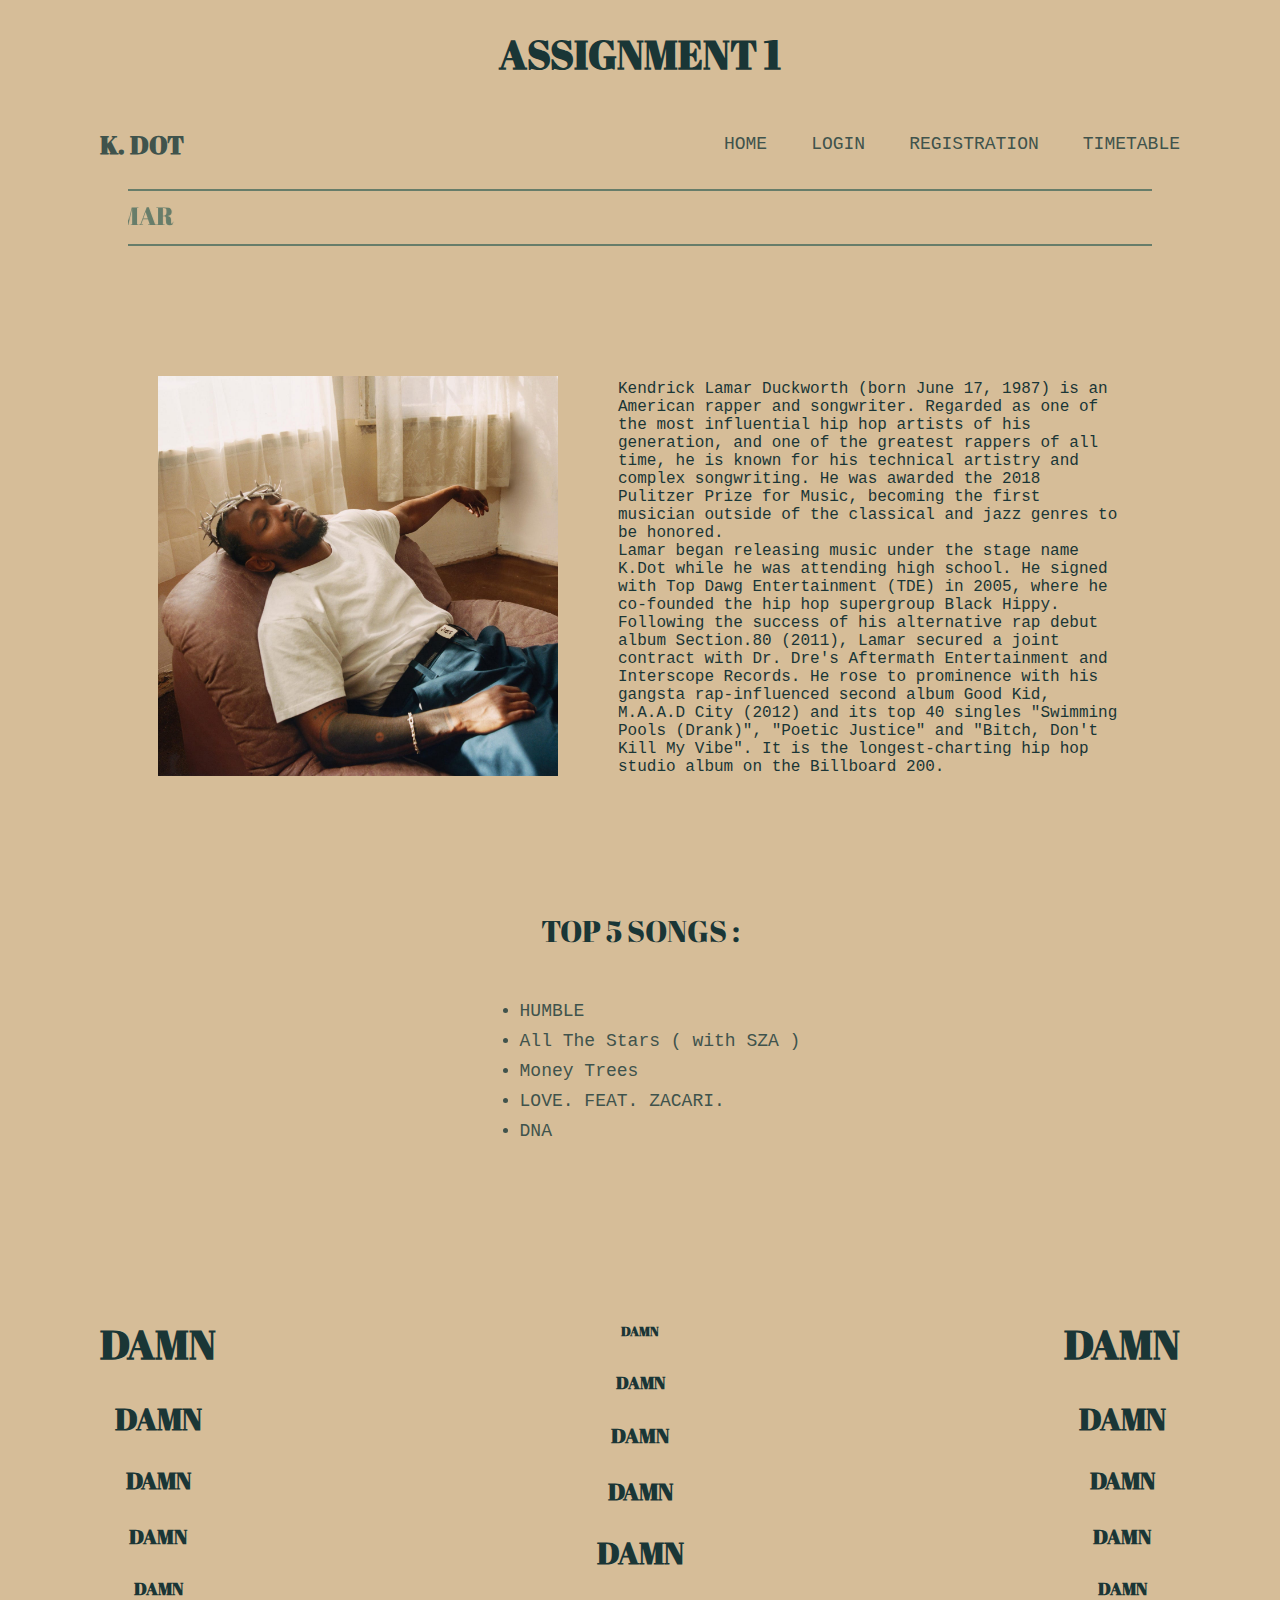
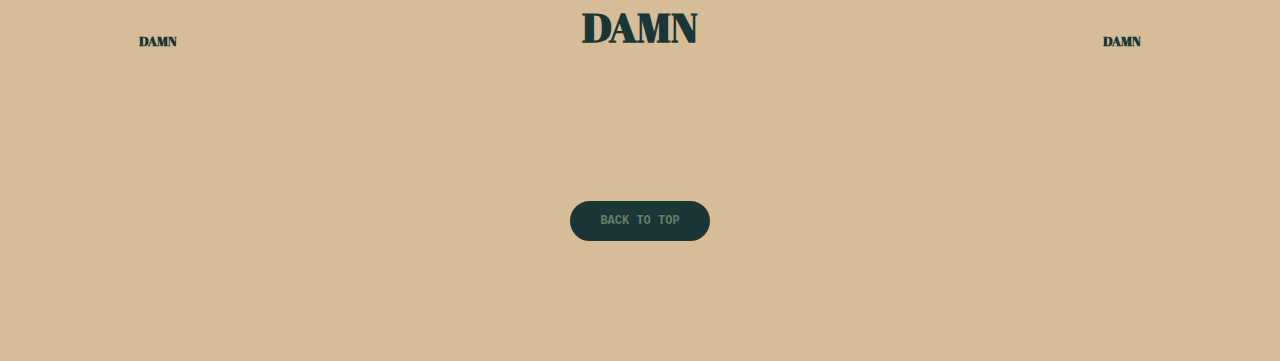
<file: index.html>
<!DOCTYPE html>
<html lang="en">
<head>
    <link rel="stylesheet" href="style.css">
    <link rel="stylesheet" href="https://fonts.googleapis.com/css?family=Abril+Fatface|Poppins">
    <meta charset="UTF-8">
    <meta name="viewport" content="width=device-width, initial-scale=1.0">
    <title>ASSIGNMENT 1</title>
</head>
<body class="main-body">
    
    <div class="header">
        <h1>ASSIGNMENT 1</h1>
    </div>

    <header class="main-navbar">
        <a href="#" class="logo">K. DOT</a>
        <nav class="navbar">
            <a href="index.html">HOME</a>
            <a href="login.html">LOGIN</a>
            <a href="registration.html">REGISTRATION</a>
            <a href="timetable.html">TIMETABLE</a>
        </nav>
    </header>

    <div>
        <hr class="horizontal-line">
    </div>

    <div class="movingtext-main">
        <marquee direction="right">
            KENDRIC LAMAR
        </marquee>
    </div>

    <div>
        <hr class="horizontal-line">
    </div>


    <div class="paragraph-main">
        <div class="paragraph-image">
            <img src="/assets/kendric.jpg" alt="" width="400" height="400">
        </div>
        <div class="paragraph-text">
            Kendrick Lamar Duckworth (born June 17, 1987) is an American rapper and songwriter. Regarded as one of the most influential hip hop artists of his generation, and one of the greatest rappers of all time, he is known for his technical artistry and complex songwriting. He was awarded the 2018 Pulitzer Prize for Music, becoming the first musician outside of the classical and jazz genres to be honored. <br> Lamar began releasing music under the stage name K.Dot while he was attending high school. He signed with Top Dawg Entertainment (TDE) in 2005, where he co-founded the hip hop supergroup Black Hippy. Following the success of his alternative rap debut album Section.80 (2011), Lamar secured a joint contract with Dr. Dre's Aftermath Entertainment and Interscope Records. He rose to prominence with his gangsta rap-influenced second album Good Kid, M.A.A.D City (2012) and its top 40 singles "Swimming Pools (Drank)", "Poetic Justice" and "Bitch, Don't Kill My Vibe". It is the longest-charting hip hop studio album on the Billboard 200.
        </div>
    </div>

    <div class="list-main">
        <div class="list-header">
            TOP 5 SONGS : 
        </div>
        <div class="list-text">
            <ul>
                <li><a target="_blank" href="https://youtu.be/tvTRZJ-4EyI?si=L5_-DrW7dmYCabPo">HUMBLE</a></li>
                <li><a target="_blank" href="https://youtu.be/JQbjS0_ZfJ0?si=nH17dlOwtGVgN8HB">All The Stars ( with SZA )</a></li>
                <li><a target="_blank" href="https://youtu.be/HJNa9Ih3haA?si=zH1pei3bjB5BcBCS">Money Trees</a></li>
                <li><a target="_blank" href="https://youtu.be/ox7RsX1Ee34?si=LKu_mV0PY10ytn5f">LOVE. FEAT. ZACARI.</a></li>
                <li><a target="_blank" href="https://youtu.be/NLZRYQMLDW4?si=tOzXdtaY6QSLgS7o">DNA</a></li>
            </ul>
        </div>
    </div>

    <div class="headings">
        <div class="headings-text">
            <h1>DAMN</h1>
            <h2>DAMN</h2>
            <h3>DAMN</h3>
            <h4>DAMN</h4>
            <h5>DAMN</h5>
            <h6>DAMN</h6>
        </div>
        <div class="headings-text">
            <h6>DAMN</h6>
            <h5>DAMN</h5>
            <h4>DAMN</h4>
            <h3>DAMN</h3>
            <h2>DAMN</h2>
            <h1>DAMN</h1>
        </div>
        <div class="headings-text">
            <h1>DAMN</h1>
            <h2>DAMN</h2>
            <h3>DAMN</h3>
            <h4>DAMN</h4>
            <h5>DAMN</h5>
            <h6>DAMN</h6>
        </div>
    </div>

    <div class="top-main">
        <div class="btn">
            <a href="#"><button type="button">BACK TO TOP</button></a>
        </div>
    </div>

</body>
</html>
</file>
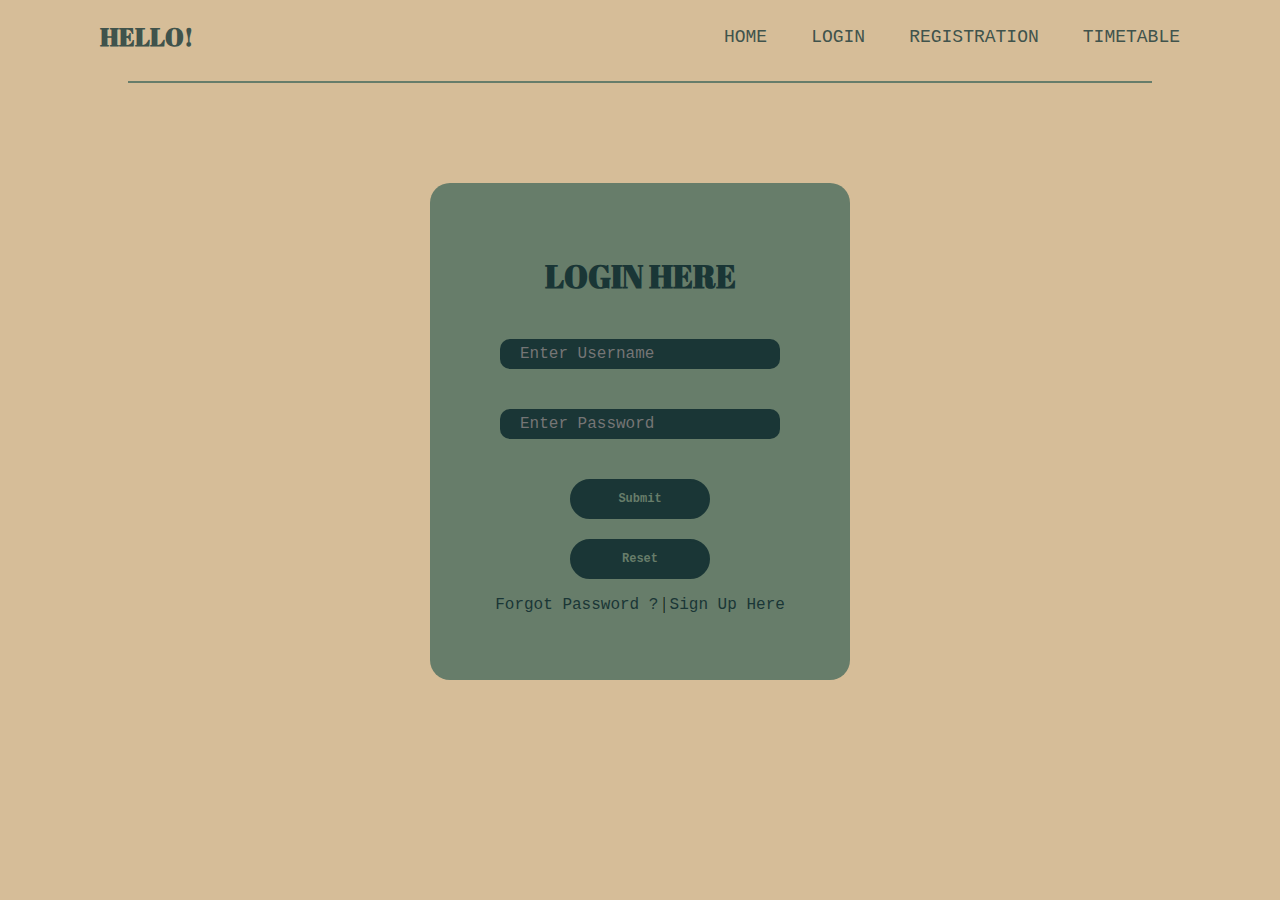
<file: login.html>
<!DOCTYPE html>
<html lang="en">
<head>
    <link rel="stylesheet" href="style.css">
    <link rel="stylesheet" href="https://fonts.googleapis.com/css?family=Abril+Fatface|Poppins">
    <meta charset="UTF-8">
    <meta name="viewport" content="width=device-width, initial-scale=1.0">
    <title>LOGIN</title>
</head>
<body class="main-body">
    <header class="main-navbar">
        <a href="#" class="logo">HELLO!</a>
        <nav class="navbar">
            <a href="index.html">HOME</a>
            <a href="login.html">LOGIN</a>
            <a href="registration.html">REGISTRATION</a>
            <a href="timetable.html">TIMETABLE</a>
        </nav>
    </header>

    <div>
        <hr class="horizontal-line">
    </div>

    <div class="login-main">
        <div class="form-container">
            <div class="form-header">
                <h1>LOGIN HERE</h1>
            </div>
            <div class="form">
                <form action="">
                    <input type="text" id="first" name="first" placeholder="Enter Username" required>
                    <input type="password" id="password" name="password" placeholder="Enter Password" required>
                    <div class="btn" class="form-btn">
                        <button type="button" onclick="solve()">
                              Submit
                        </button>
                    </div>
                    <div class="btn" class="form-btn">
                        <button type="reset" onclick="solve()">
                              Reset
                        </button>
                    </div>
                </form>
            </div>
            <div class="form-text">
                <p><a href="#">Forgot Password ?</a> | <a href="registration.html"> Sign Up Here</a></p>
            </div>
        </div>
    </div>


</body>
</html>
</file>
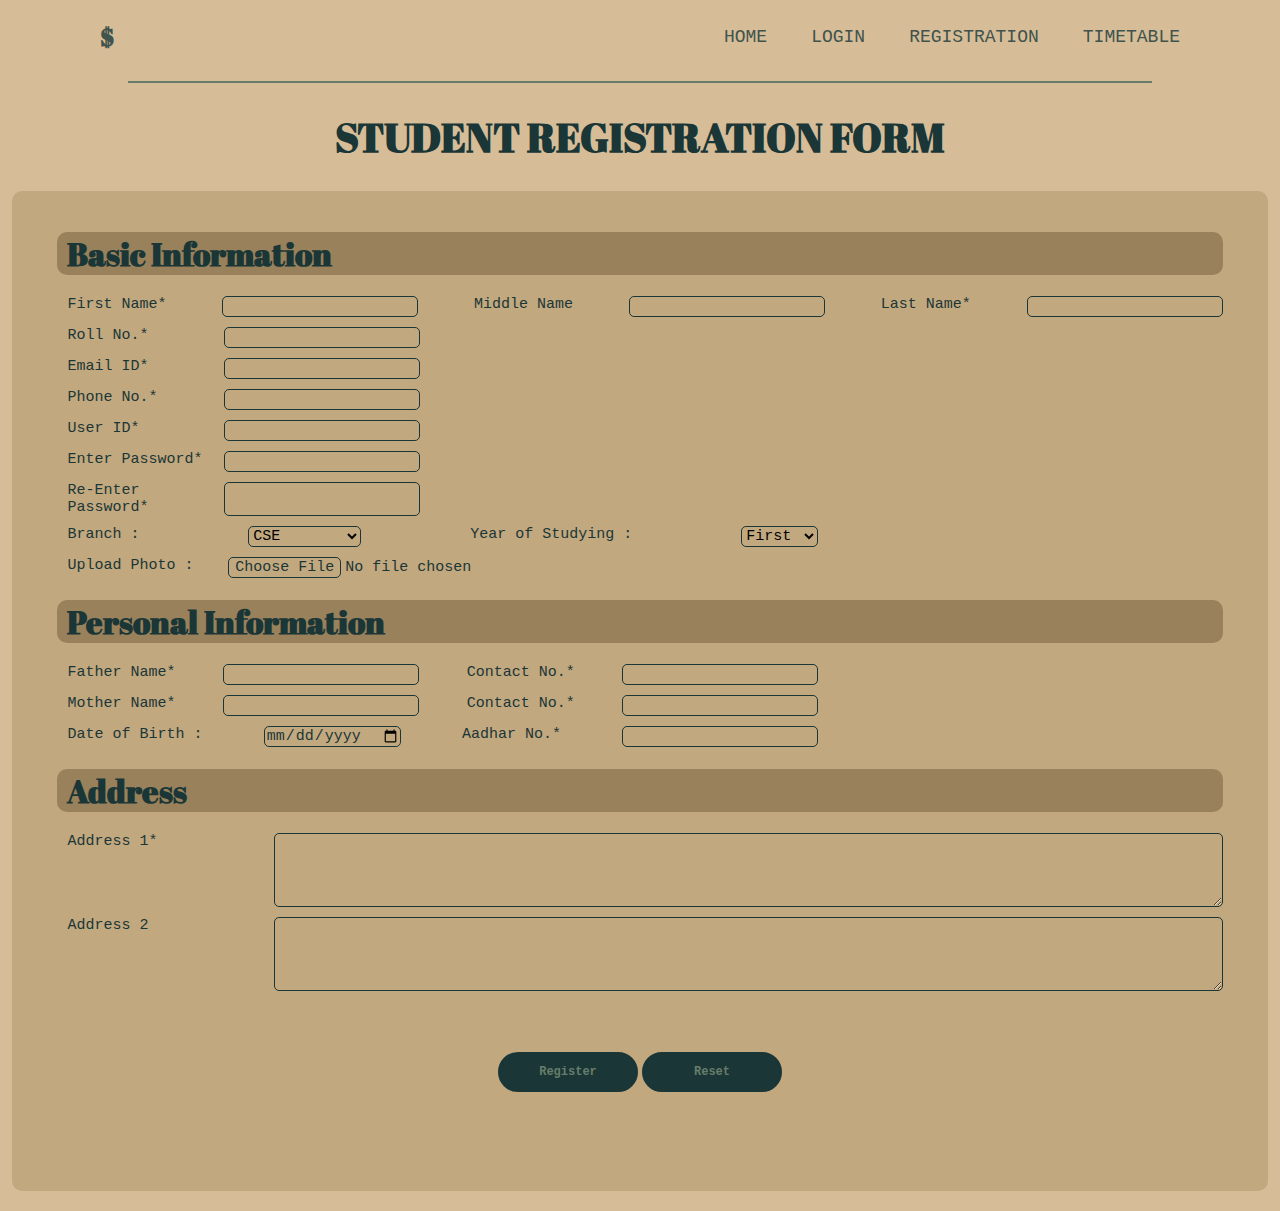
<file: registration.html>
<!DOCTYPE html>
<html lang="en">
<head>
    <link rel="stylesheet" href="style.css">
    <link rel="stylesheet" href="https://fonts.googleapis.com/css?family=Abril+Fatface|Poppins">
    <meta charset="UTF-8">
    <meta name="viewport" content="width=device-width, initial-scale=1.0">
    <title>Document</title>
</head>
<body class="main-body">
    <header class="main-navbar">
        <a href="#" class="logo">$</a>
        <nav class="navbar">
            <a href="index.html">HOME</a>
            <a href="login.html">LOGIN</a>
            <a href="registration.html">REGISTRATION</a>
            <a href="timetable.html">TIMETABLE</a>
        </nav>
    </header>

    <div>
        <hr class="horizontal-line">
    </div>

    <div class="registration-header">
        <h1>STUDENT REGISTRATION FORM</h1>
    </div>

    <div class="registration-main">

        <form action="">
            <div class="basic-main">
                <div class="basic-header">
                    <h1>Basic Information</h1>
                </div>
                <div class="basic-form">
                    <div class="name">
                        <label for="first-name">First Name*</label>
                        <input class="input" type="text">
    
                        <label for="middle-name">Middle Name</label>
                        <input class="input" type="text">
    
                        <label for="last-name">Last Name*</label>
                        <input class="input" type="text">
                    </div>
                    <div class="roll-no">
                        <label for="roll-no">Roll No.*</label>
                        <input class="input" type="text">
                    </div>
                    <div class="email">
                        <label for="email">Email ID*</label>
                        <input class="input" type="email">
                    </div>
                    <div class="phone">
                        <label for="phone-no">Phone No.*</label>
                        <input class="input" type="number">
                    </div>
                    <div class="user-id">
                        <label for="user-id">User ID*</label>
                        <input class="input" type="text">
                    </div>
                    <div class="password1">
                        <label for="password">Enter Password*</label>
                        <input class="input" type="password">
                    </div>
                    <div class="password2">
                        <label for="password">Re-Enter Password*</label>
                        <input class="input" type="password">
                    </div>
                    <div class="branch-year">
                        <label for="branch">Branch :</label>
                        <select class="input" name="branch" id="branch">
                          <option value="CSE">CSE</option>
                          <option value="Mechenical">Mechenical</option>
                          <option value="Civil">Civil</option>
                          <option value="Management">Management</option>
                        </select>
    
                        <label for="year">Year of Studying :</label>
                        <select class="input" name="year" id="year">
                          <option value="First">First</option>
                          <option value="Second">Second</option>
                          <option value="Third">Third</option>
                          <option value="Fourth">Fourth</option>
                        </select>
                    </div>
                    <div class="photo">
                        <label for="img">Upload Photo : </label>
                        <input type="file" id="img" name="img" accept="image/*">
                    </div>
                </div>
            </div>
    
            <div class="basic-main">
                <div class="basic-header">
                    <h1>Personal Information</h1>
                </div>
                <div class="basic-form">
                    <div class="personal1">
                        <label for="fathers-name">Father Name*</label>
                        <input class="input" type="text">
    
                        <label for="contact-no">Contact No.*</label>
                        <input class="input" type="text">
                    </div>
                    <div class="personal1">
                        <label for="motherss-name">Mother Name*</label>
                        <input class="input" type="text">
    
                        <label for="contact-no">Contact No.*</label>
                        <input class="input" type="text">
                    </div>
                    <div class="personal1">
                        <label for="birthday">Date of Birth : </label>
                        <input class="input" type="date" id="birthday" name="birthday">
    
                        <label for="aadhar-no">Aadhar No.*</label>
                        <input class="input" type="text">
                    </div>
                </div>
            </div>
    
            <div class="basic-main">
                <div class="basic-header">
                    <h1>Address</h1>
                </div>
                <div class="basic-form">
                    <div class="address1">
                        <label for="address">Address 1*</label>
                        <textarea class="input" rows="4" cols="103" name="address" form=""></textarea>
                    </div>
                    <div class="address1">
                        <label for="address">Address 2</label>
                        <textarea class="input" rows="4" cols="103" name="address" form=""></textarea>
                    </div>
                </div>
            </div>
    
    
            <div class="register-button-main">
                <div class="button-container">
                    <button type="button" onclick="solve()">
                        Register
                    </button>
    
                    <button type="reset" onclick="solve()">
                        Reset
                    </button>
                </div>
            </div>
        </form>
    </div>



</body>
</html>
</file>
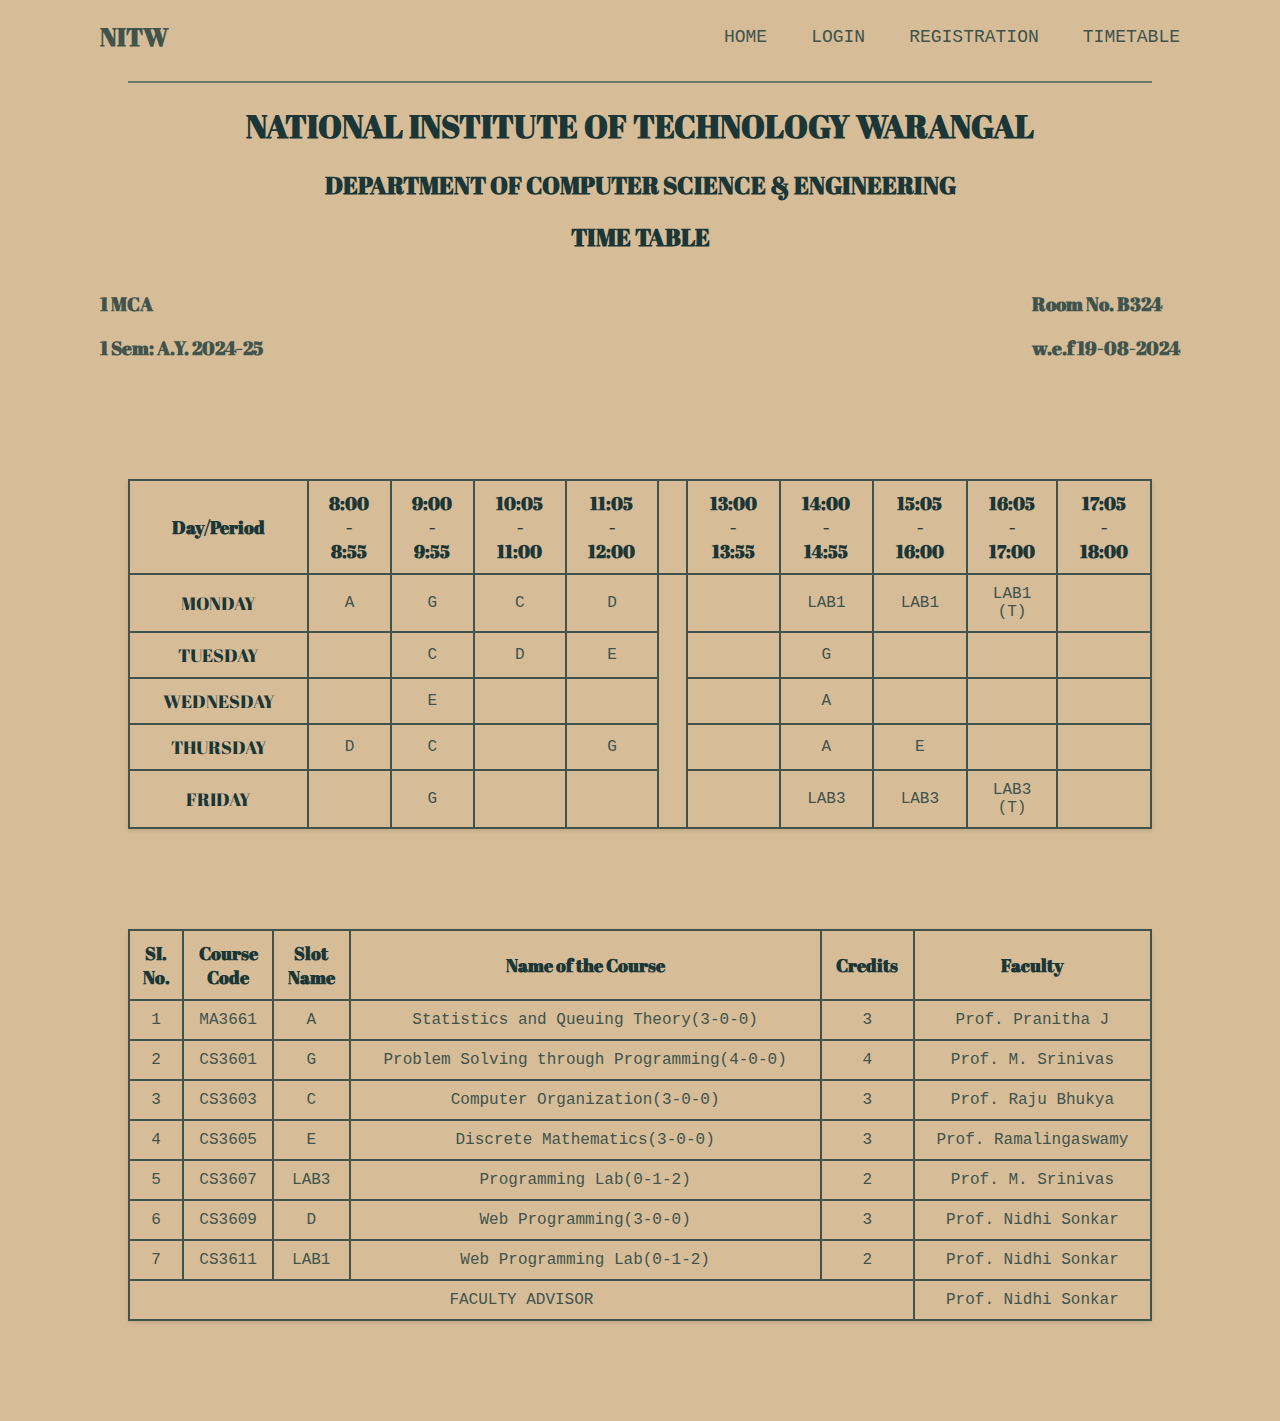
<file: timetable.html>
<!DOCTYPE html>
<html lang="en">
<head>
    <link rel="stylesheet" href="style.css">
    <link rel="stylesheet" href="https://fonts.googleapis.com/css?family=Abril+Fatface|Poppins">
    <meta charset="UTF-8">
    <meta name="viewport" content="width=device-width, initial-scale=1.0">
    <title>TIMETABLE</title>
</head>
<body class="main-body">

    <header class="main-navbar">
        <a href="#" class="logo">NITW</a>
        <nav class="navbar">
            <a href="index.html">HOME</a>
            <a href="login.html">LOGIN</a>
            <a href="registration.html">REGISTRATION</a>
            <a href="timetable.html">TIMETABLE</a>
        </nav>
    </header>

    <div>
        <hr class="horizontal-line">
    </div>

    <div class="timetable-header">
        <h1>NATIONAL INSTITUTE OF TECHNOLOGY WARANGAL</h1>
        <h2>DEPARTMENT OF COMPUTER SCIENCE & ENGINEERING</h2>
        <h2>TIME TABLE</h2>
    </div>

    <div class="timetable-info">
        <div>
            <h3>1 MCA</h3>
            <h3>1 Sem: A.Y. 2024-25</h3>
        </div>
        <div>
            <h3>Room No. B324</h3>
            <h3>w.e.f 19-08-2024</h3>
        </div>
    </div>

    <div class="timetable-main">
        <table>
            <tr>
                <th>Day/Period</th>
                <th>8:00<br>-<br>8:55</th>
                <th>9:00<br>-<br>9:55</th>
                <th>10:05<br>-<br>11:00</th>
                <th>11:05<br>-<br>12:00</th>
                <th> </th>
                <th>13:00<br>-<br>13:55</th>
                <th>14:00<br>-<br>14:55</th>
                <th>15:05<br>-<br>16:00</th>
                <th>16:05<br>-<br>17:00</th>
                <th>17:05<br>-<br>18:00</th>
            </tr>
            <tr>
                <td class="timetable-day">MONDAY</td>
                <td class="timetable-subject">A</td>
                <td class="timetable-subject">G</td>
                <td class="timetable-subject">C</td>
                <td class="timetable-subject">D</td>
                <td class="timetable-subject" rowspan="5"> </td>
                <td class="timetable-subject"> </td>
                <td class="timetable-subject">LAB1</td>
                <td class="timetable-subject">LAB1</td>
                <td class="timetable-subject">LAB1<br>(T)</td>
                <td class="timetable-subject"></td>
            </tr>
            <tr>
                <td class="timetable-day">TUESDAY</td>
                <td class="timetable-subject"> </td>
                <td class="timetable-subject">C</td>
                <td class="timetable-subject">D</td>
                <td class="timetable-subject">E</td>
                <td class="timetable-subject"> </td>
                <td class="timetable-subject">G</td>
                <td class="timetable-subject"> </td>
                <td class="timetable-subject"> </td>
                <td class="timetable-subject"> </td>
            </tr>
            <tr>
                <td class="timetable-day">WEDNESDAY</td>
                <td class="timetable-subject"> </td>
                <td class="timetable-subject">E</td>
                <td class="timetable-subject"> </td>
                <td class="timetable-subject"> </td>
                <td class="timetable-subject"> </td>
                <td class="timetable-subject">A</td>
                <td class="timetable-subject"> </td>
                <td class="timetable-subject"> </td>
                <td class="timetable-subject"> </td>
            </tr>
            <tr>
                <td class="timetable-day">THURSDAY</td>
                <td class="timetable-subject">D</td>
                <td class="timetable-subject">C</td>
                <td class="timetable-subject"> </td>
                <td class="timetable-subject">G</td>
                <td class="timetable-subject"> </td>
                <td class="timetable-subject">A</td>
                <td class="timetable-subject">E</td>
                <td class="timetable-subject"> </td>
                <td class="timetable-subject"> </td>
            </tr>
            <tr>
                <td class="timetable-day">FRIDAY</td>
                <td class="timetable-subject"> </td>
                <td class="timetable-subject">G</td>
                <td class="timetable-subject"> </td>
                <td class="timetable-subject"> </td>
                <td class="timetable-subject"> </td>
                <td class="timetable-subject">LAB3</td>
                <td class="timetable-subject">LAB3</td>
                <td class="timetable-subject">LAB3<br>(T)</td>
                <td class="timetable-subject"></td>
            </tr>
        </table>
    </div>

    <div class="subject-main">
        <table>
            <tr>
                <th>SI. <br> No.</th>
                <th>Course <br> Code</th>
                <th>Slot <br> Name</th>
                <th>Name of the Course</th>
                <th>Credits</th>
                <th>Faculty</th>
            </tr>
            <tr>
                <td>1</td>
                <td>MA3661</td>
                <td>A</td>
                <td>Statistics and Queuing Theory(3-0-0)</td>
                <td>3</td>
                <td>Prof. Pranitha J</td>
            </tr>
            <tr>
                <td>2</td>
                <td>CS3601</td>
                <td>G</td>
                <td>Problem Solving through Programming(4-0-0)</td>
                <td>4</td>
                <td>Prof. M. Srinivas</td>
            </tr>
            <tr>
                <td>3</td>
                <td>CS3603</td>
                <td>C</td>
                <td>Computer Organization(3-0-0)</td>
                <td>3</td>
                <td>Prof. Raju Bhukya</td>
            </tr>
            <tr>
                <td>4</td>
                <td>CS3605</td>
                <td>E</td>
                <td>Discrete Mathematics(3-0-0)</td>
                <td>3</td>
                <td>Prof. Ramalingaswamy</td>
            </tr>
            <tr>
                <td>5</td>
                <td>CS3607</td>
                <td>LAB3</td>
                <td>Programming Lab(0-1-2)</td>
                <td>2</td>
                <td>Prof. M. Srinivas</td>
            </tr>
            <tr>
                <td>6</td>
                <td>CS3609</td>
                <td>D</td>
                <td>Web Programming(3-0-0)</td>
                <td>3</td>
                <td>Prof. Nidhi Sonkar</td>
            </tr>
            <tr>
                <td>7</td>
                <td>CS3611</td>
                <td>LAB1</td>
                <td>Web Programming Lab(0-1-2)</td>
                <td>2</td>
                <td>Prof. Nidhi Sonkar</td>
            </tr>
            <tr>
                <td colspan="5">FACULTY ADVISOR</td>
                <td>Prof. Nidhi Sonkar</td>
            </tr>
        </table>
    </div>

</body>
</html>
</file>
<file: style.css>
.main-body{
    background-color: #D6BD98;
    margin: 0;
    padding: 0;
}

html{
    scroll-behavior: smooth;
}


.header{
    width: 100%;
    text-align: center;
    font-size: 20px;
    font-family: 'Abril Fatface', serif;
    color: #1A3636;
    font-weight: bold;
}

.main-navbar{
    padding: 20px 100px;
    display: flex;
    justify-content: space-between;
    align-items: center;
    z-index: 100;
}

.logo{
    font-size: 25px;
    color: #40534C;
    text-decoration: none;
    font-weight: 700;
    font-family: 'Abril Fatface', serif;
}

.navbar a{
    position: relative;
    font-size: 18px;
    font-weight: 300;
    font-family: 'Courier New', Courier, monospace;
    color: #40534C;
    text-decoration: none;
    margin-left: 40px;
}

.navbar a::before{
    content: '';
    position: absolute;
    top: 100%;
    left: 0;
    width: 0;
    height: 2px;
    background: #1A3636;
    transition: .3s;
}

.navbar a:hover::before{
    width: 100%;
}

.horizontal-line{
    width: 80%;
    height: 2px;
    border-width: 0;
    color: #677D6A;
    background-color: #677D6A;
}

.movingtext-main{
    
    align-items: center;
    text-align: center;
}

.movingtext-main marquee{
    font-size: 25px;
    font-family: 'Abril Fatface', serif;
    color: #677D6A;
    width: 80%;
}

.headings{
    display: flex;
    justify-content: space-between;
    padding: 100px;
    align-items: center;
}


.headings-text{
    text-align: center;
    font-size: 20px;
    font-family: 'Abril Fatface', serif;
    color: #1A3636;
}

.timetable-header{
    text-align: center;
    font-family: 'Abril Fatface', serif;
    color: #1A3636;
}

.timetable-info{
    display: flex;
    justify-content: space-between;
    margin-left: 100px;
    margin-right: 100px;
    font-family: 'Abril Fatface', serif;
    color: #40534C;
}

.paragraph-main{
    margin-top: 100px;
    margin-left: auto;
    margin-right: auto;
    align-items: center;
    width: 80%;
    display: flex;
}

.paragraph-image{
    margin: 30px;
}

.paragraph-text{
    font-size: 16px;
    font-family: 'Courier New', Courier, monospace;
    color: #1A3636;
    vertical-align:middle;
    margin: 30px;
}

.list-main{
    margin-top: 100px;
    width: 100%;
}

.list-header{
    text-align: center;
    width: 100%;
    font-size: 30px;
    font-family: 'Abril Fatface', serif;
    color: #1A3636;
}

.list-text{
    margin: 50px;
    font-size: 18px;
    font-family: 'Courier New', Courier, monospace;
    color: #40534C;
    margin-left: auto;
    margin-right: auto;
    width: fit-content;
}

.list-text li{
    margin-top: 10px;
}

.list-text li a{
    text-decoration: none;
    font-size: 18px;
    font-family: 'Courier New', Courier, monospace;
    color: #40534C;
}

.top-main{
    height: 20vh;
    align-items: center;
    text-align: center;
}

.btn button{
    margin-top: 20px;
    background: #1A3636;
    color: #677D6A;
    width: 140px;
    height: 40px;
    border: 2px solid #1A3636;
    font-size: 12px;
    border-radius: 100px;
    transition: .6s;
    overflow: hidden;
    font-family: 'Courier New', Courier, monospace;
    font-weight: bold;
}

.btn button:hover{
    cursor: pointer;
    background: #677D6A;
    border: 1px solid #1A3636;
    color: #1A3636;
}

.timetable-main{
    width: 100%;
    margin-top: 100px;
}

.timetable-main table{
    width: 80%;
    margin-left: auto;
    margin-right: auto;
    border-collapse: collapse;
    margin: 20px auto;
    border: 2px solid #40534C;
    box-shadow: 0 2px 4px rgba(0, 0, 0, 0.1);
}

.timetable-day{
    font-size: 18px;
    color: #1A3636;
    font-family: 'Abril Fatface', serif;
}

.timetable-subject{
    font-size: 16px;
    color: #40534C;
    font-family: 'Courier New', Courier, monospace;
}

.timetable-main table th{
    font-size: 18px;
    color: #1A3636;
    font-family: 'Abril Fatface', serif;
    padding: 10px;
    border: 2px solid #40534C;
}

.timetable-main table td{
    padding: 10px;
    border: 2px solid #40534C;
    text-align: center;
}



.subject-main{
    width: 100%;
    margin-top: 100px;
    margin-bottom: 100px;
}

.subject-main table{
    width: 80%;
    margin-left: auto;
    margin-right: auto;
    border-collapse: collapse;
    margin: 20px auto;
    border: 2px solid #40534C;
    box-shadow: 0 2px 4px rgba(0, 0, 0, 0.1);
}

.subject-main table th{
    font-size: 18px;
    color: #1A3636;
    font-family: 'Abril Fatface', serif;
    padding: 10px;
    border: 2px solid #40534C;
}

.subject-main table td{
    padding: 10px;
    border: 2px solid #40534C;
    text-align: center;
    font-size: 16px;
    color: #40534C;
    font-family: 'Courier New', Courier, monospace;
}

.login-main{
    margin-top: 100px;
    margin-bottom: 100px;
    width: 100%;
    align-items: center;
    justify-content: center;
    text-align: center;
}

.form-container{
    border-radius: 20px;
    padding: 50px;
    margin-left: auto;
    margin-right: auto;
    background: #677D6A;
    width: fit-content;
    height: fit-content;
}

.form-header{
    font-size: 16px;
    font-family: 'Abril Fatface', serif;
    color: #1A3636;
    margin: 20px;
}

.form form{
    display: grid;
}

.form form input{
    border: none;
    box-sizing: border-box;
    font-size: 16px;
    font-family: 'Courier New', Courier, monospace;
    padding-top: 15px;
    padding-bottom: 15px;
    padding-left: 20px;
    padding-right: 50px;
    height: 30px;
    margin: 20px;
    border-radius: 10px;
    background-color: #1A3636;
    color: #677D6A;
}

.form-text a{
    text-decoration: none;
    font-size: 16px;
    font-family: 'Courier New', Courier, monospace;
    color: #1A3636;
}



.registration-header{
    width: 100%;
    font-size: 20px;
    font-family: 'Abril Fatface', serif;
    color: #1A3636;
    text-align: center;
}

.registration-main{
    width: 95%;
    margin-left: auto;
    margin-right: auto;
    background-color: #c2a87f;
    border-radius: 10px;
    padding: 20px;
    margin-bottom: 20px;
}

.basic-header{
    width: 95%;
    margin-left: auto;
    margin-right: auto;
    background-color: #99815b;
    font-size: 16px;
    font-family: 'Abril Fatface', serif;
    color: #1A3636;
    padding-left: 10px;
    border-radius: 10px;
}


.basic-form{
    width: 95%;
    margin-left: auto;
    margin-right: auto;
    padding-left: 10px;
}

.name{
    display: flex;
    justify-content: space-between;
}

.roll-no{
    width: 30.5%;
    display: flex;
    justify-content: space-between;
}

.email{
    width: 30.5%;
    display: flex;
    justify-content: space-between;
}

.phone{
    width: 30.5%;
    display: flex;
    justify-content: space-between;
}

.user-id{
    width: 30.5%;
    display: flex;
    justify-content: space-between;
}

.password1{
    width: 30.5%;
    display: flex;
    justify-content: space-between;
}

.password2{
    width: 30.5%;
    display: flex;
    justify-content: space-between;
}

.branch-year{
    width: 65%;
    display: flex;
    justify-content: space-between;
}

.photo{
    width: 40.5%;
    display: flex;
    justify-content: space-between;
}

.basic-form div{
    margin-top: 10px;
}

.basic-form label{
    font-size: 15px;
    font-family: 'Courier New', Courier, monospace;
    color: #1A3636;
}

.basic-form input{
    box-sizing: border-box;
    color: #1A3636;
    box-shadow: none;
    font-size: 15px;
    font-family: 'Courier New', Courier, monospace;
}

.input{
    background-color: #c2a87f;
    border: 1px solid #1A3636;
    border-radius: 5px;
    font-size: 15px;
    font-family: 'Courier New', Courier, monospace;
}

.photo input::file-selector-button{
    font-size: 15px;
    font-family: 'Courier New', Courier, monospace;
    color: #1A3636;
    background-color: #c2a87f;
    border: 1px solid #1A3636;
    border-radius: 5px;
}

.personal1{
    width: 65%;
    display: flex;
    justify-content: space-between;
}

.address1{
    width: 100%;
    display: flex;
    justify-content: space-between;
}

.register-button-main{
    width: 100%;
    height: 20vh;
    text-align: center;
    align-items: center;
}

.button-container{
    padding-top: 5%;
}

.button-container button{
    background: #1A3636;
    color: #677D6A;
    width: 140px;
    height: 40px;
    border: 2px solid #1A3636;
    font-size: 12px;
    border-radius: 100px;
    transition: .6s;
    overflow: hidden;
    font-family: 'Courier New', Courier, monospace;
    font-weight: bold;
}

.button-container button:hover{
    cursor: pointer;
    background: #677D6A;
    border: 1px solid #1A3636;
    color: #1A3636;
}
</file>
